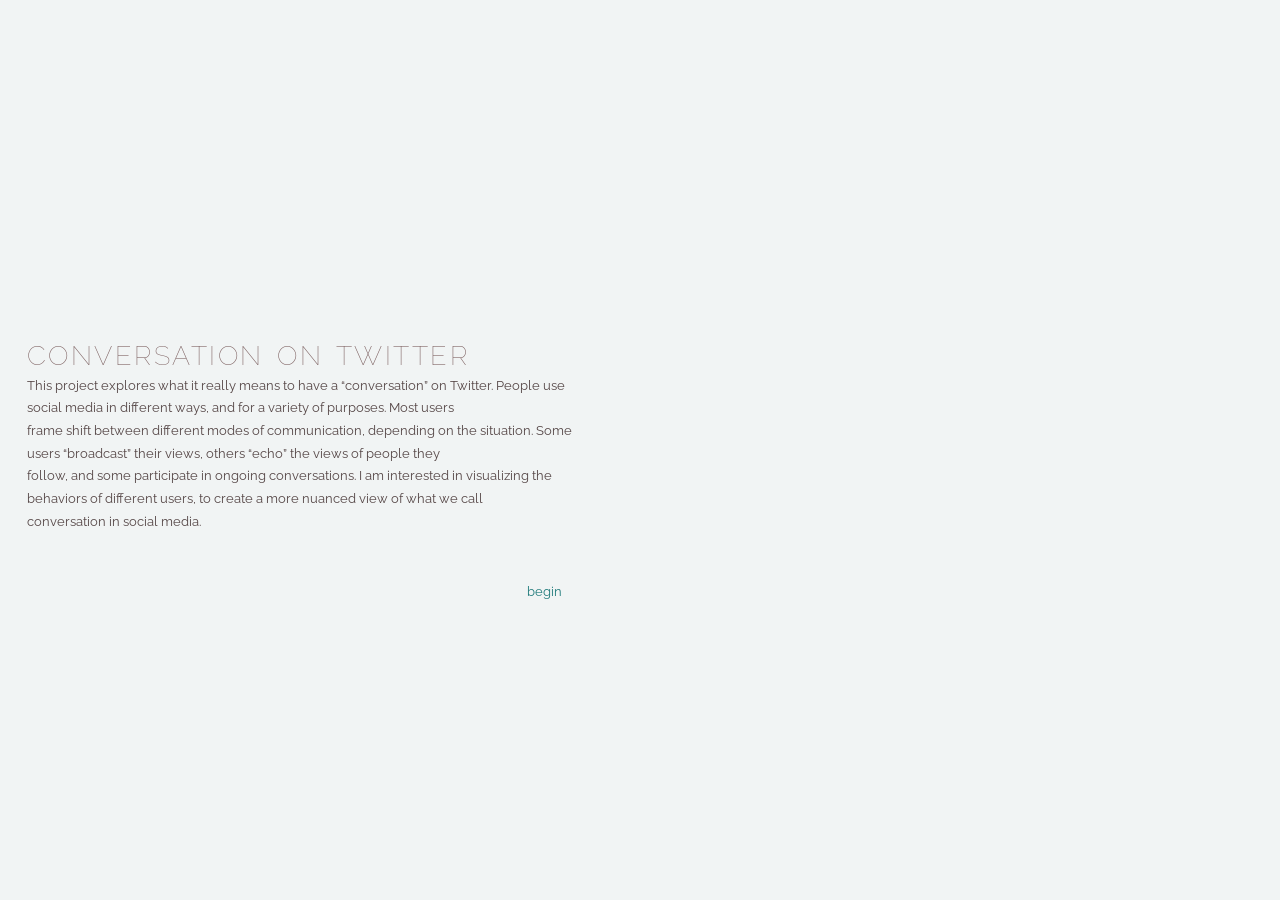
<file: index.html>
<!doctype html>
<html class="no-js" lang="">

<head>
  <meta charset="utf-8">
  <meta http-equiv="X-UA-Compatible" content="IE=edge,chrome=1">
    <!--create a title for the page (name of the browser window/tab)-->
  <title>EGunn Studio Assignment</title>
  <meta name="description" content="">
  <meta name="viewport" content="width=device-width, initial-scale=1">
  <link rel="apple-touch-icon" href="./img/apple-touch-icon.png">
  <link href='https://fonts.googleapis.com/css?family=Source+Sans+Pro:400,700' rel='stylesheet' type='text/css'>
  <link href='https://fonts.googleapis.com/css?family=Raleway:400' rel='stylesheet' type='text/css'>

  <link rel="stylesheet" href="./css/main.css">
</head>

<body>
    <header>
        
      
      <h1 style="padding-top:300px">Conversation on Twitter</h1>
        
    </header>
<!--make a div to write things in-->
  <div style="width:550px">
      <!--write the following to the screen, with line breaks as indicated-->

          
          <p>This project explores what it really means to have a “conversation” on Twitter. People use <br> social media in different ways, and for a variety of purposes. Most users <br> frame shift between different modes of communication, depending on the situation. Some users “broadcast” their views, others “echo” the views of people they <br> follow, and some participate in ongoing conversations. I am interested in visualizing the <br> behaviors of different users, to create a more nuanced view of what we call <br> conversation in social media.
</p>
      <!--create an unordered list-->
      <br>
      <br>
          
          
          <!--populate the list with links to each of the exercise pages. Each link is put inside a paragraph tag to make line spaces. href tells the browser where to find the files for the other pages, and the text "part a" inside the tag contains the text that will be shown on the screen-->
          <p style="padding-left:500px"><a href="./sketch1.html">begin</a></p>

  </div>
</body>

</html>
</file>
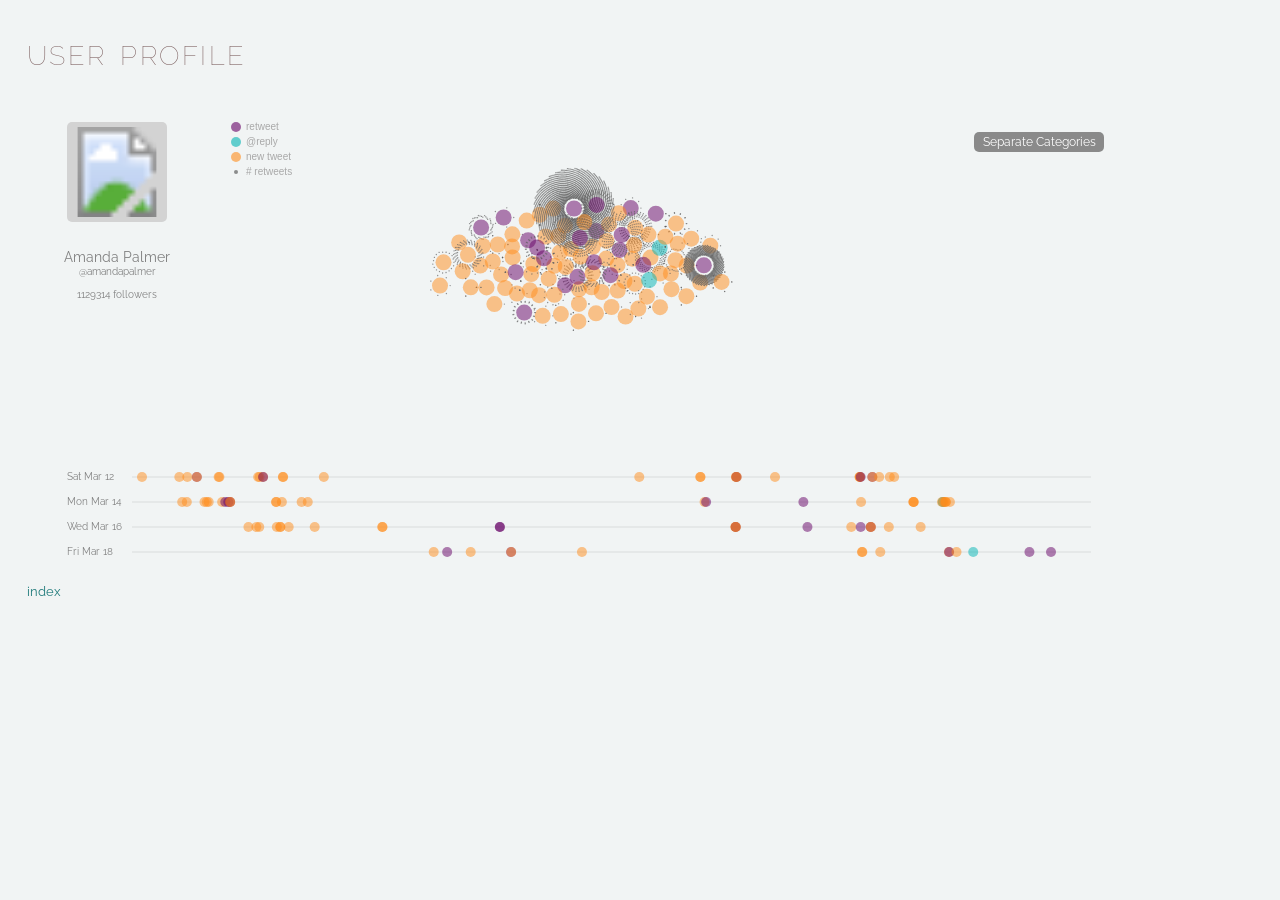
<file: sketch1.html>
<!doctype html>
<html class="no-js" lang="">
    <head>
        <meta charset="utf-8">
        <meta http-equiv="X-UA-Compatible" content="IE=edge,chrome=1">
        <title>IDV sketch</title>
        <meta name="description" content="">
        <meta name="viewport" content="width=device-width, initial-scale=1">

        <link href='https://fonts.googleapis.com/css?family=Source+Sans+Pro:400,700' rel='stylesheet' type='text/css'>
        <link href='https://fonts.googleapis.com/css?family=Raleway:400' rel='stylesheet' type='text/css'>
        <link rel="stylesheet" href="./css/main.css">
        <link rel="stylesheet" href="./css/sketch.css">

        <script src="./js/vendor/modernizer.min.js"></script>
        <script src="./js/vendor/jquery.min.js"></script>
        <script src="./js/vendor/d3.min.js"></script>
        <script src="./js/vendor/lodash.min.js"></script>
        
    </head>
    <body class="body">
        
        <header>
            <!--create header text to display on the page-->
            <h1>User Profile</h1>
        </header>
        
        <br>
        
       <!-- <form name="myform" onSubmit="return handleClick()">
            <input type="text" id="myVal" placeholder="@Look up new user">
        </form> -->
        
        <div class="user" id="user"></div>
        
        <div class="plot1" id="plot1">
            </div>

        <div class="sidebar" id="sidebar"></div>
        
        <div class="plot2" id="plot2"></div>
        

        


                   
    <!--link to index page-->
    <div>
        <p><a href="./index.html">index</a></p>
    </div>
    
    <!--when script is called before the body section, using getElementById.clientWidth returns the error: "cannot return "clientWidth" of null because hasn't loaded the HMTL before querying the width from the script. --> 
    <script src="./js/sketch1.js"></script>
    <script src="./js/bubbles.js"></script>
    <script src="./js/functions.js"></script>
    <script src="./js/popup.js"></script>
    <script src="./js/scaffold.js"></script>
        
    </body>
</html>
</file>
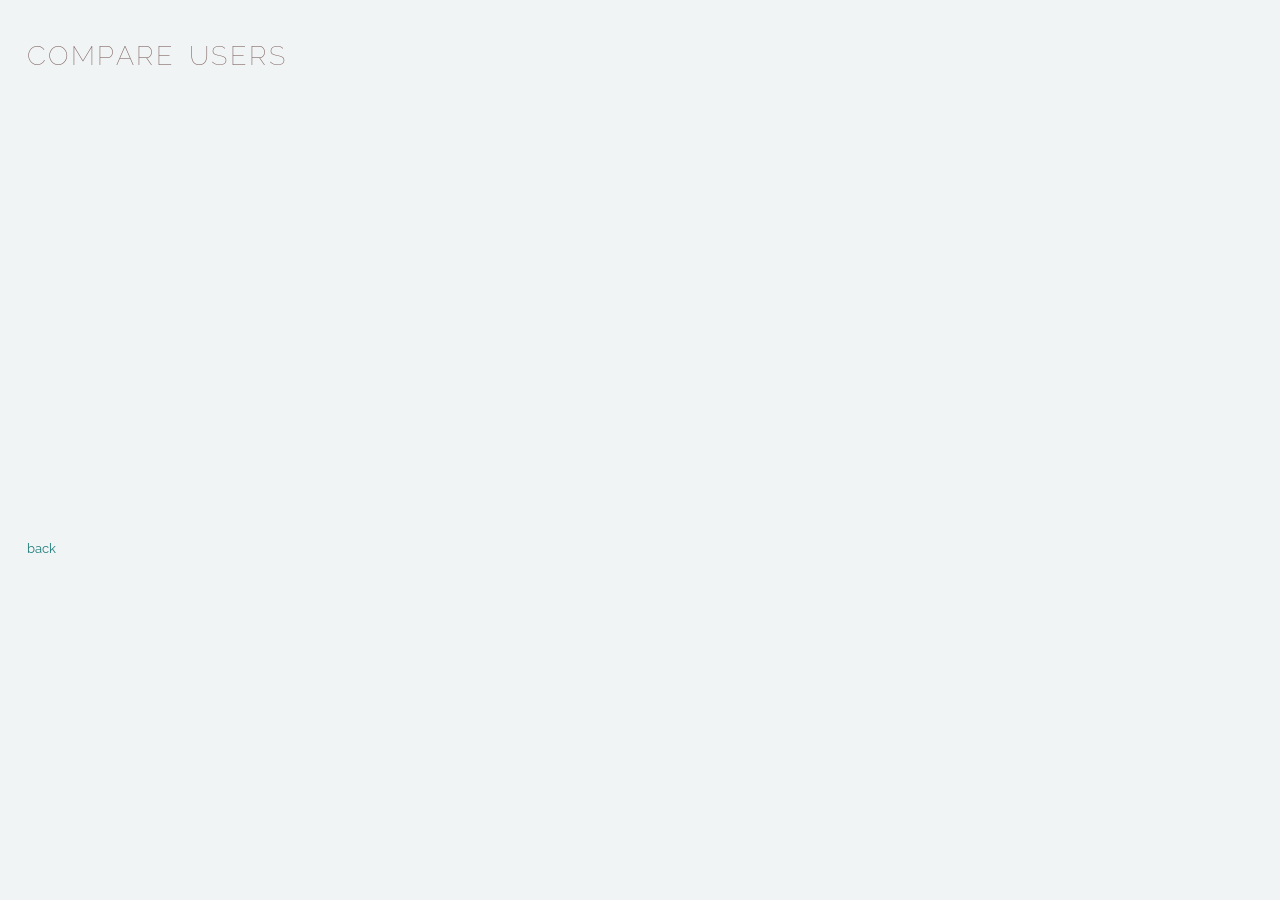
<file: sketch1b.html>
<!doctype html>
<html class="no-js" lang="">
    <head>
        <meta charset="utf-8">
        <meta http-equiv="X-UA-Compatible" content="IE=edge,chrome=1">
        <title>IDV sketch</title>
        <meta name="description" content="">
        <meta name="viewport" content="width=device-width, initial-scale=1">

        <link href='https://fonts.googleapis.com/css?family=Source+Sans+Pro:400,700' rel='stylesheet' type='text/css'>
        <link href='https://fonts.googleapis.com/css?family=Raleway:400' rel='stylesheet' type='text/css'>
        <link rel="stylesheet" href="./css/main.css">
        <link rel="stylesheet" href="./css/sketch1b.css">

        <script src="./js/vendor/modernizer.min.js"></script>
        <script src="./js/vendor/jquery.min.js"></script>
        <script src="./js/vendor/d3.min.js"></script>
        <script src="./js/vendor/lodash.min.js"></script>
        <script src="./js/vendor/queue.min.js"></script>
        
    </head>
    <body class="body">
        
        <header>
            <!--create header text to display on the page-->
            <h1>Compare Users</h1>
        </header>
        
        <br>
        <div class="user" id="user1"></div>
        
        <div class="plot" id="plot1">
            </div>
        
        <div class="timeline" id="timeline1"></div>
        
        <div class="user" id="user2"></div>
        
        <div class="plot" id="plot2">
            </div>
        
        <div class="timeline" id="timeline2"></div>
        
        <div class="user" id="user3"></div>
        
        <div class="plot" id="plot3">
            </div>
        
        <div class="timeline" id="timeline3"></div>
                   
    <!--link to index page-->
    <div>
        <p><a href="./sketch1.html">back</a></p>
    </div>
    
    <!--when script is called before the body section, using getElementById.clientWidth returns the error: "cannot return "clientWidth" of null because hasn't loaded the HMTL before querying the width from the script. --> 
    <script src="./js/sketch1b.js"></script>
    <script src="./js/bubbles.js"></script>
    <script src="./js/functions.js"></script>
     <script src="./js/scaffold.js"></script>   
    </body>
</html>
</file>
<file: css/main.css>
body {
  font-family: "Raleway",Arial;
  background-color: hsla(180, 10%, 95%, 1.0);
  color: hsla(0, 10%, 10%, 1.0);
  margin: 2em;
  font-size: 10pt;
}

h1,
h2,
h3,
h4,
h5,
strong {
  color: hsla(0, 15%, 40%, 1.0);
  text-transform: uppercase;
  font-family: "Raleway", Arial, sans-serif;
  margin-top: 1.5em;
  margin-bottom: 0em;
  letter-spacing: 2.5px;
  font-weight: lighter;
  word-spacing: 4px;
}

a {
  text-decoration: none;
  color: hsla(180, 60%, 30%, 1.0);
}

a:hover {
  color: hsla(180, 40%, 15%, 1.0);
  background-color: hsla(180, 40%, 90%, 1.0);
}

.sub {
  font-weight: normal;
  margin-top: 0px;
}

.fixed {
  font-family: monospace
}

ul,
ol {
  margin: 0.2em;
  padding-right: 6em;
  padding-left: 1em;
}

ul.quiet {
  list-style: none;
}

p,
li {
  margin-top: 0.2em;
  font-family: 'Raleway', sans-serif;
  line-height: 1.7em;
  color: hsla(0, 10%, 30%, 1.0);
}

li {
  margin-bottom: 0.6em;
  line-height: 1.3em;
  font-size: 11pt;
}

.fixed-width {
  max-width: 800px;
  margin-left: auto;
  margin-right: auto;
}

.resizing {
    width: 100%;
    margin-left: auto;
    margin-right: auto;
    text-align: left;
}

.body-text {
    width:550px;
    margin-left: 0;
    margin-right: auto;
    text-align: left;
    float:left;
}

.source-list {
    position:relative;
    text-align:left;
    clear:left;
}
span.date {
  font-family: monospace;
}

span.title {
  font-weight: bold;
  text-transform: uppercase;
  font-family: "Raleway", Arial, sans-serif;
  color: hsla(0, 5%, 60%, 1.0);
}

code {
  color: black;
  padding: .1em;
  border-radius: 4px;
}

span.description {
  font-weight: normal;
  margin-left: 0.3em;
}

span.title::before {
  content: " – ";
}

span.title::after {
  content: ":";
}
</file>
<file: css/sketch.css>
body {
   background-color:hsla(180, 10%, 95%, 1.0);
   margin:2em;
}

.user {
	width:15%;
	height:350px;
    float:left;
    position: relative;
	background:none;
}

.sidebar {
	width:15%;
	height:350px;
    float:left;
	position: relative;
	background:none;
}

.h3-input {
    margin-bottom: .5em;
}

.plot {
	width:100%;
	height:400px;
    float:left;
	position: relative;
	background:none;
}

.plot1 {
	width:60%;
	height:350px;
    float:left;
	position: relative;
	background:none;
}

.plot2 {
    clear:both;
	width:90%;
	height:140px;
	position: relative;
	background:none;
}

.legendLabel    {
    font: 10px sans-serif;
    fill: darkgray;
}

/*-----------tooltip-----------*/
div.tooltip{
    position: absolute;			
    text-align: center;			
    width: 250px;
    padding: 2px;				
    font: 12px sans-serif;		
    background: lightsteelblue;	
    border: 0px;		
    border-radius: 8px;			
    pointer-events: none;
}

circle {
  transition: 0.2s;
}
circle:hover {
  fill: hsla(0, 5%, 60%, 1.0);
  stroke-width: 4px;
}
.axis-label {
  font-size: 20px;
  font-weight: bold;
  fill: hsla(0, 5%, 60%, 1.0);
}


.axis {
    stroke:rgb(200,200,200);
    stroke-width:1px;
}

.axis .domain{
    fill:none
}
.axis .tick line{
    fill:none;
    stroke:rgb(200,200,200);
    stroke-width:1px;
}
.axis .tick text{
    stroke:none;
    fill:rgb(80,80,80);
    font-size:8px;
}

.namelabel {
    font-family:"Roboto",Arial,sans-serif;
    text-align: left;
    fill:rgb(150,150,150);
    font-size:12px;
}


input {
    border-radius: 5px;
    border:none;
    background: rgba(95, 95, 95, .7); 
    font-family: "Roboto",Arial,sans-serif; 
    color:white; 
    padding: 0px 1px 0px 3px; 
    font-size: 12px; 
    height: 20px;
    width:130px;
    margin: 20px 10px 20px 0;
}

input:focus { background-color:lightgray; outline: none; color:gray;}


/*----------------------------------------------
CSS settings for HTML div Exact Center
------------------------------------------------*/
#popupWindowDiv {
width:100%;
height:100%;
opacity:.95;
top:0;
left:0;
display:none;
position:fixed;
background-color:#313131;
overflow:auto
}
img#close {
position:absolute;
right:-14px;
top:-14px;
cursor:pointer
}
div#popupWindow {
position:absolute;
left:50%;
top:12%;
margin-left:-202px;
font-family:'Raleway',sans-serif
}

#form-popup {
max-width:300px;
min-width:250px;
min-height: 300px;
padding:10px 50px;
border:2px solid gray;
border-radius:10px;
font-family:raleway;
background-color:#fff
}

button#popupButton {
    border-radius: 5px;
    border:none;
    background: rgba(95, 95, 95, .7); 
    font-family: "Roboto",Arial,sans-serif; 
    color:white; 
    padding: 0px 1px; 
    font-size: 12px; 
    height: 20px;
    width:130px;
    margin: 20px 10px 20px 0;
}

.popup-input {
width:82%;
padding:5px;
margin-top:8px;
border:1px solid #ccc;
padding-left:40px;
font-size:16px;
font-family:raleway
}


#submitForm {
text-decoration:none;
width:100%;
height: 30px;
text-align:center;
display:block;
margin-top:8px;
background-color:#FFBC00;
color:#fff;
border:1px solid #FFCB00;
padding:5px 0;
font-size:16px;
cursor:pointer;
border-radius:5px
}

popupButton {
width:10%;
height:45px;
border-radius:3px;
background-color:#cd853f;
color:#fff;
font-family:'Raleway',sans-serif;
font-size:18px;
cursor:pointer
}
</file>
<file: css/sketch1b.css>
body {
   background-color:hsla(180, 10%, 95%, 1.0);
   margin:2em;
}

.user {
	width:14%;
	height:150px;
    float:left;
	position: relative;
	background:none;
    border-width: 0.25px;
}

.plot {
	width:20%;
	height:150px;
    float:left;
	position: relative;
	background:none;
    border-width: .25px;
}

.timeline {
    float:left;
	width:65%;
	height:150px;
	position: relative;
	background:none;
    border-width: .25px;
}

.legendLabel {
    font: 9px sans-serif;
    fill: darkgray;
}

/*-----------tooltip-----------*/
div.tooltip{
    position: absolute;			
    text-align: center;			
    width: 250px;
    padding: 2px;				
    font: 12px sans-serif;		
    background: lightsteelblue;	
    border: 0px;		
    border-radius: 8px;			
    pointer-events: none;
}

circle {
  transition: 0.2s;
}
circle:hover {
  fill: hsla(0, 5%, 60%, 1.0);
  stroke-width: 4px;
}
.axis-label {
  font-size: 20px;
  font-weight: bold;
  fill: hsla(0, 5%, 60%, 1.0);
}

.axis {
    stroke:rgb(200,200,200);
    stroke-width:1px;
}

.axis .domain{
    fill:none
}
.axis .tick line{
    fill:none;
    stroke:rgb(200,200,200);
    stroke-width:1px;
}
.axis .tick text{
    stroke:none;
    fill:rgb(80,80,80);
    font-size:8px;
}

.namelabel {
    font-family:"Roboto",Arial,sans-serif;
    text-align: left;
    fill:rgb(150,150,150);
    font-size:12px;
}
</file>
